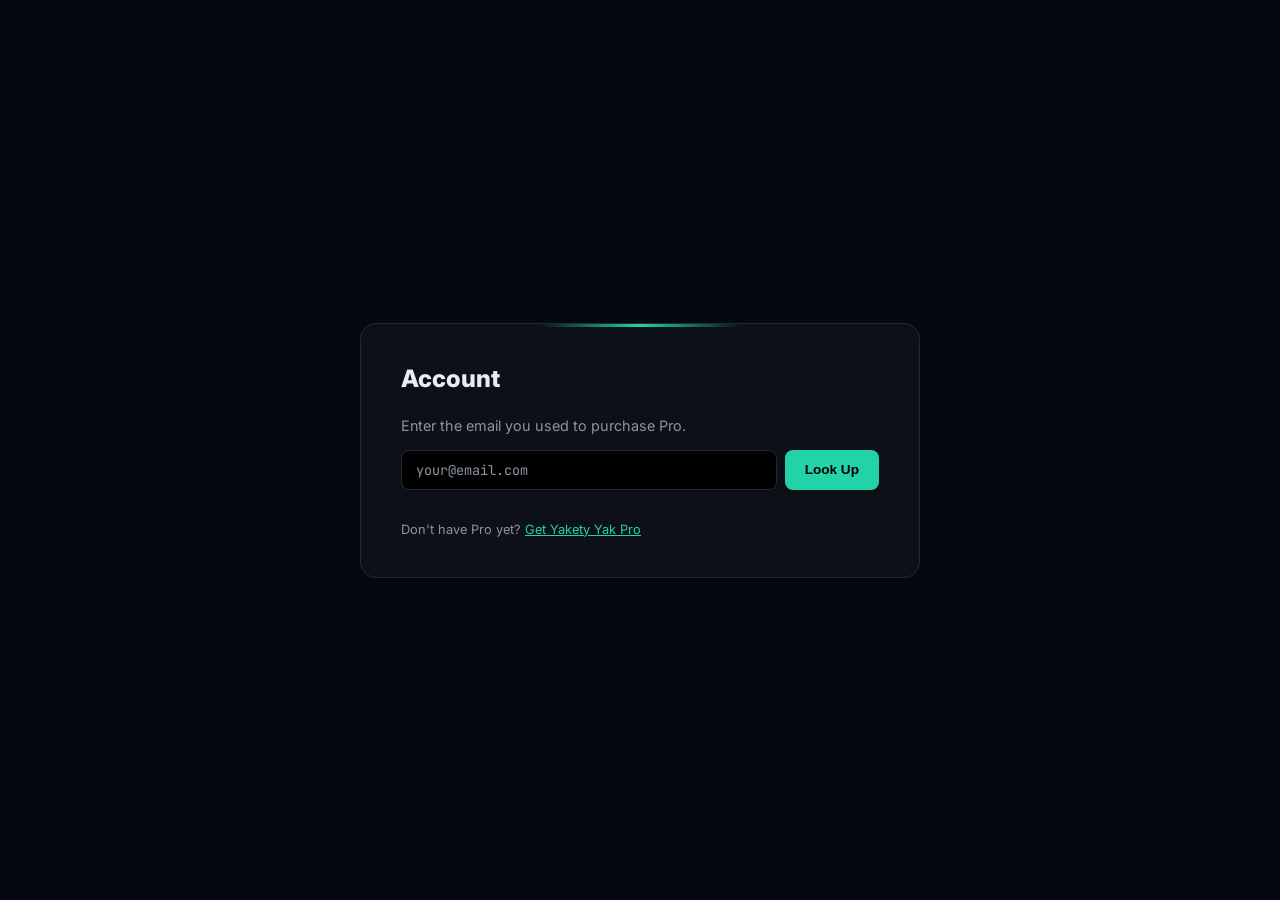
<file: templates/account.html>
<!DOCTYPE html>
<html lang="en">
<head>
    <meta charset="UTF-8">
    <meta name="viewport" content="width=device-width, initial-scale=1.0">
    <title>Account — Yakety Yak Pro</title>
    <link rel="icon" type="image/x-icon" href="/static/favicon.ico">
    <link rel="preconnect" href="https://fonts.googleapis.com">
    <link rel="preconnect" href="https://fonts.gstatic.com" crossorigin>
    <link href="https://fonts.googleapis.com/css2?family=Inter:wght@400;500;600;700;800;900&family=JetBrains+Mono:wght@400;500;600&display=swap" rel="stylesheet">
    <style>
        :root {
            --bg: #050810;
            --surface: #0d1117;
            --border: #1e2a3a;
            --text: #e6edf3;
            --text-dim: #8b949e;
            --accent: #22d3a7;
            --pro-gold: #f0b429;
        }
        * { margin: 0; padding: 0; box-sizing: border-box; }
        body {
            font-family: 'Inter', sans-serif;
            background: var(--bg);
            color: var(--text);
            min-height: 100vh;
            display: flex;
            align-items: center;
            justify-content: center;
            padding: 2rem;
        }
        .container { max-width: 560px; width: 100%; }
        .card {
            background: var(--surface);
            border: 1px solid var(--border);
            border-radius: 16px;
            padding: 2.5rem;
            position: relative;
            overflow: hidden;
        }
        .card::before {
            content: '';
            position: absolute;
            top: 0;
            left: 50%;
            transform: translateX(-50%);
            width: 200px;
            height: 3px;
            background: linear-gradient(90deg, transparent, var(--accent), transparent);
        }
        h1 {
            font-size: 1.5rem;
            font-weight: 800;
            margin-bottom: 1.5rem;
        }
        .lookup-form {
            display: flex;
            gap: 8px;
            margin-bottom: 2rem;
        }
        .lookup-form input {
            flex: 1;
            background: #000;
            border: 1px solid var(--border);
            border-radius: 8px;
            padding: 10px 14px;
            color: var(--text);
            font-family: 'JetBrains Mono', monospace;
            font-size: 0.85rem;
        }
        .lookup-form input:focus {
            outline: none;
            border-color: var(--accent);
        }
        .lookup-form input::placeholder { color: var(--text-dim); }
        .lookup-btn {
            background: var(--accent);
            color: #000;
            border: none;
            border-radius: 8px;
            padding: 10px 20px;
            font-weight: 600;
            font-size: 0.85rem;
            cursor: pointer;
            white-space: nowrap;
        }
        .lookup-btn:hover { opacity: 0.85; }
        .info-grid {
            display: grid;
            grid-template-columns: 1fr 1fr;
            gap: 1rem;
            margin-bottom: 1.5rem;
        }
        .info-item {
            background: #000;
            border: 1px solid var(--border);
            border-radius: 10px;
            padding: 1rem;
        }
        .info-label {
            color: var(--text-dim);
            font-size: 0.7rem;
            text-transform: uppercase;
            letter-spacing: 0.08em;
            margin-bottom: 4px;
        }
        .info-val {
            font-size: 1rem;
            font-weight: 600;
        }
        .info-val.active { color: var(--accent); }
        .info-val.canceled { color: #f85149; }
        .info-val.past_due { color: var(--pro-gold); }
        .usage-bar-wrap {
            background: #000;
            border: 1px solid var(--border);
            border-radius: 10px;
            padding: 1rem;
            margin-bottom: 1.5rem;
        }
        .usage-label {
            display: flex;
            justify-content: space-between;
            font-size: 0.8rem;
            color: var(--text-dim);
            margin-bottom: 8px;
        }
        .usage-bar {
            height: 8px;
            background: rgba(255,255,255,0.1);
            border-radius: 4px;
            overflow: hidden;
        }
        .usage-fill {
            height: 100%;
            background: var(--accent);
            border-radius: 4px;
            transition: width 0.5s;
        }
        .actions {
            display: flex;
            gap: 1rem;
            flex-wrap: wrap;
        }
        .action-btn {
            display: inline-flex;
            align-items: center;
            gap: 6px;
            padding: 10px 18px;
            border-radius: 8px;
            font-weight: 600;
            font-size: 0.85rem;
            cursor: pointer;
            text-decoration: none;
            border: 1px solid var(--border);
            color: var(--text);
            background: transparent;
            transition: border-color 0.2s;
        }
        .action-btn:hover { border-color: var(--accent); color: var(--accent); }
        .action-btn.primary {
            background: var(--accent);
            color: #000;
            border-color: var(--accent);
        }
        .activate-section { margin-bottom: 1.5rem; }
        .hidden { display: none !important; }
        .error-msg { color: #f85149; font-size: 0.85rem; margin-bottom: 1rem; }
    </style>
</head>
<body>
    <div class="container">
        <div class="card">
            <h1>Account</h1>

            <div id="lookup-view">
                <p style="color: var(--text-dim); font-size: 0.9rem; margin-bottom: 1rem;">Enter the email you used to purchase Pro.</p>
                <form class="lookup-form" id="lookup-form">
                    <input type="email" id="email-input" placeholder="your@email.com" autocomplete="email">
                    <button type="submit" class="lookup-btn">Look Up</button>
                </form>
                <div id="lookup-error" class="error-msg hidden"></div>
                <p style="color: var(--text-dim); font-size: 0.8rem; margin-top: 1rem;">Don't have Pro yet? <a href="/#download" style="color: var(--accent);">Get Yakety Yak Pro</a></p>
            </div>

            <div id="account-view" class="hidden">
                <div class="info-grid">
                    <div class="info-item">
                        <div class="info-label">Plan</div>
                        <div class="info-val" id="info-plan"></div>
                    </div>
                    <div class="info-item">
                        <div class="info-label">Status</div>
                        <div class="info-val" id="info-status"></div>
                    </div>
                    <div class="info-item">
                        <div class="info-label">Email</div>
                        <div class="info-val" id="info-email" style="font-size: 0.85rem;"></div>
                    </div>
                    <div class="info-item">
                        <div class="info-label">Account</div>
                        <div class="info-val" id="info-key" style="font-size: 0.8rem;"></div>
                    </div>
                </div>

                <div class="usage-bar-wrap">
                    <div class="usage-label">
                        <span>Translations this month</span>
                        <span id="usage-text">0 / 500</span>
                    </div>
                    <div class="usage-bar">
                        <div class="usage-fill" id="usage-fill" style="width: 0%;"></div>
                    </div>
                </div>

                <div class="activate-section" id="activate-section">
                    <div style="font-weight: 600; font-size: 0.85rem; margin-bottom: 0.5rem;">Sign in from the app:</div>
                    <div style="display: flex; align-items: center; gap: 8px; background: #000; border: 1px solid var(--border); border-radius: 8px; padding: 8px 12px;">
                        <code style="flex: 1; font-family: 'JetBrains Mono', monospace; font-size: 0.8rem; color: var(--accent); word-break: break-all;">login <span id="activate-key"></span></code>
                        <button style="background: transparent; border: 1px solid var(--border); border-radius: 6px; color: var(--text-dim); padding: 4px 10px; font-size: 0.75rem; cursor: pointer; white-space: nowrap;" onclick="copyActivateCmd()">Copy</button>
                    </div>
                    <p style="color: var(--text-dim); font-size: 0.75rem; margin-top: 0.5rem;">Type this in Yakety Yak to enable cloud AI translations.</p>
                </div>

                <div style="background: #000; border: 1px solid var(--border); border-radius: 10px; padding: 1rem; margin-bottom: 1.5rem;" id="download-section">
                    <div style="font-weight: 600; font-size: 0.85rem; margin-bottom: 0.5rem;">Need the app?</div>
                    <div style="display: flex; gap: 0.75rem; flex-wrap: wrap;">
                        <a href="#" id="dl-auto-acct" style="display: inline-flex; align-items: center; gap: 6px; background: var(--accent); color: #000; border-radius: 6px; padding: 6px 14px; font-weight: 600; font-size: 0.8rem; text-decoration: none;">Download</a>
                        <span style="color: var(--text-dim); font-size: 0.8rem; display: flex; align-items: center; gap: 0.5rem;">
                            <a href="#" id="dl-mac-acct" style="color: var(--accent); text-decoration: none; font-size: 0.8rem;">macOS</a>
                            <a href="#" id="dl-linux-acct" style="color: var(--accent); text-decoration: none; font-size: 0.8rem;">Linux</a>
                            <a href="#" id="dl-win-acct" style="color: var(--accent); text-decoration: none; font-size: 0.8rem;">Windows</a>
                        </span>
                    </div>
                </div>

                <div class="actions">
                    <button class="action-btn primary" id="portal-btn" onclick="openPortal()">Manage Subscription</button>
                    <a href="/" class="action-btn">Back to Home</a>
                </div>
            </div>
        </div>
    </div>

    <script>
    var REPO = 'myiephero/Yaketyyak';
    var RELEASE_BASE = 'https://github.com/' + REPO + '/releases/latest/download/';
    var RELEASES_PAGE = 'https://github.com/' + REPO + '/releases/latest';
    var currentKey = '';

    (function() {
        var params = new URLSearchParams(window.location.search);
        var emailFromUrl = params.get('email');
        var emailFromStorage = '';
        try { emailFromStorage = localStorage.getItem('yakety_pro_email') || ''; } catch(e) {}

        var autoEmail = emailFromUrl || emailFromStorage;
        if (autoEmail) {
            document.getElementById('email-input').value = autoEmail;
            lookupByEmail(autoEmail);
        }

        if (emailFromUrl) {
            try { history.replaceState(null, '', '/account'); } catch(e) {}
        }

        setupDownloads();
    })();

    function setupDownloads() {
        var ua = navigator.userAgent.toLowerCase();
        var dlName = '';
        var label = 'Download';

        if (ua.indexOf('mac') !== -1) { dlName = 'yakety-yak-macos'; label = 'Download for macOS'; }
        else if (ua.indexOf('win') !== -1) { dlName = 'yakety-yak-windows.exe'; label = 'Download for Windows'; }
        else if (ua.indexOf('linux') !== -1) { dlName = 'yakety-yak-linux'; label = 'Download for Linux'; }

        var autoBtn = document.getElementById('dl-auto-acct');
        if (dlName) {
            autoBtn.href = RELEASE_BASE + dlName;
            autoBtn.textContent = label;
        } else {
            autoBtn.href = RELEASES_PAGE;
            autoBtn.textContent = 'Download from GitHub';
        }

        document.getElementById('dl-mac-acct').href = RELEASE_BASE + 'yakety-yak-macos';
        document.getElementById('dl-linux-acct').href = RELEASE_BASE + 'yakety-yak-linux';
        document.getElementById('dl-win-acct').href = RELEASE_BASE + 'yakety-yak-windows.exe';
    }

    document.getElementById('lookup-form').addEventListener('submit', function(e) {
        e.preventDefault();
        var email = document.getElementById('email-input').value.trim();
        if (!email) return;
        lookupByEmail(email);
    });

    function lookupByEmail(email) {
        fetch('/api/activate-by-email', {
            method: 'POST',
            headers: { 'Content-Type': 'application/json' },
            body: JSON.stringify({ email: email }),
        })
        .then(function(r) { return r.json(); })
        .then(function(data) {
            if (data.error) {
                document.getElementById('lookup-error').textContent = data.error;
                document.getElementById('lookup-error').classList.remove('hidden');
                return;
            }

            document.getElementById('lookup-error').classList.add('hidden');
            currentKey = data.license_key;

            var planName = data.plan === 'pro_yearly' ? 'Pro (Yearly)' : 'Pro (Monthly)';
            document.getElementById('info-plan').textContent = planName;

            var statusEl = document.getElementById('info-status');
            statusEl.textContent = data.status;
            statusEl.className = 'info-val ' + data.status;

            document.getElementById('info-email').textContent = data.email;
            document.getElementById('info-key').textContent = data.email;
            document.getElementById('activate-key').textContent = data.email;

            var used = data.usage.translations_this_month;
            var limit = data.usage.limit;
            document.getElementById('usage-text').textContent = used + ' / ' + limit;
            document.getElementById('usage-fill').style.width = Math.min((used / limit) * 100, 100) + '%';

            try { localStorage.setItem('yakety_pro_email', email); } catch(e) {}

            document.getElementById('lookup-view').classList.add('hidden');
            document.getElementById('account-view').classList.remove('hidden');
        })
        .catch(function() {
            document.getElementById('lookup-error').textContent = 'Network error. Please try again.';
            document.getElementById('lookup-error').classList.remove('hidden');
        });
    }

    function openPortal() {
        fetch('/api/portal', {
            method: 'POST',
            headers: { 'Content-Type': 'application/json' },
            body: JSON.stringify({ license_key: currentKey }),
        })
        .then(function(r) { return r.json(); })
        .then(function(data) {
            if (data.url) {
                window.location.href = data.url;
            } else {
                alert(data.error || 'Could not open billing portal.');
            }
        })
        .catch(function() {
            alert('Network error. Please try again.');
        });
    }

    function clipCopy(text) {
        if (navigator.clipboard && navigator.clipboard.writeText) {
            return navigator.clipboard.writeText(text);
        }
        var ta = document.createElement('textarea');
        ta.value = text;
        ta.style.position = 'fixed';
        ta.style.opacity = '0';
        document.body.appendChild(ta);
        ta.select();
        document.execCommand('copy');
        document.body.removeChild(ta);
        return Promise.resolve();
    }

    function copyActivateCmd() {
        var email = document.getElementById('activate-key').textContent;
        var cmd = 'login ' + email;
        var btn = document.querySelector('[onclick="copyActivateCmd()"]');
        clipCopy(cmd).then(function() {
            btn.textContent = 'Copied!';
            btn.style.color = 'var(--accent)';
            btn.style.borderColor = 'var(--accent)';
            setTimeout(function() {
                btn.textContent = 'Copy';
                btn.style.color = '';
                btn.style.borderColor = '';
            }, 2000);
        }).catch(function() {});
    }
    </script>
</body>
</html>
</file>
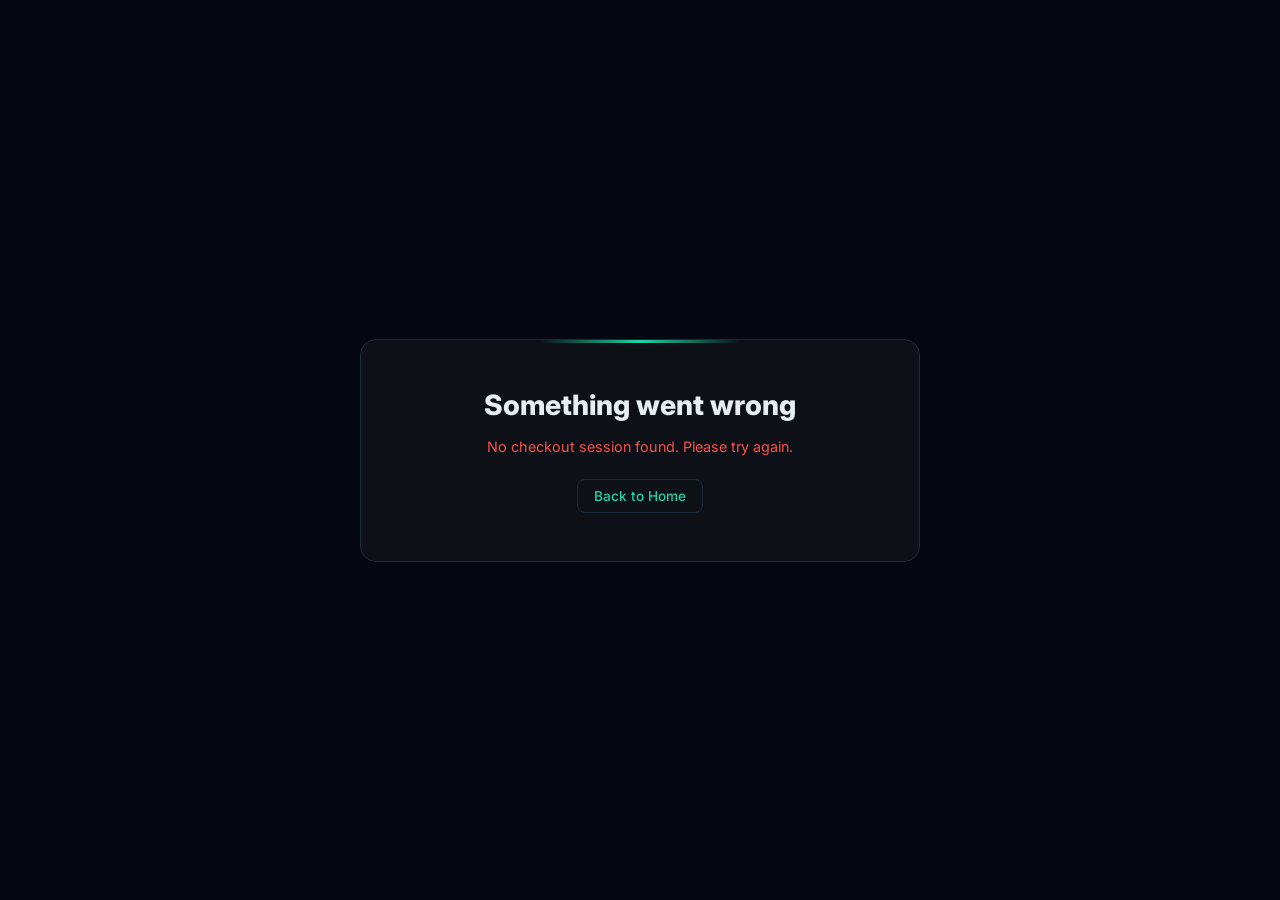
<file: templates/success.html>
<!DOCTYPE html>
<html lang="en">
<head>
    <meta charset="UTF-8">
    <meta name="viewport" content="width=device-width, initial-scale=1.0">
    <title>Welcome to Yakety Yak Pro!</title>
    <link rel="icon" type="image/x-icon" href="/static/favicon.ico">
    <link rel="preconnect" href="https://fonts.googleapis.com">
    <link rel="preconnect" href="https://fonts.gstatic.com" crossorigin>
    <link href="https://fonts.googleapis.com/css2?family=Inter:wght@400;500;600;700;800;900&family=JetBrains+Mono:wght@400;500;600&display=swap" rel="stylesheet">
    <style>
        :root {
            --bg: #050810;
            --surface: #0d1117;
            --border: #1e2a3a;
            --text: #e6edf3;
            --text-dim: #8b949e;
            --accent: #22d3a7;
            --accent-glow: rgba(34, 211, 167, 0.15);
            --pro-gold: #f0b429;
        }
        * { margin: 0; padding: 0; box-sizing: border-box; }
        body {
            font-family: 'Inter', sans-serif;
            background: var(--bg);
            color: var(--text);
            min-height: 100vh;
            display: flex;
            align-items: center;
            justify-content: center;
            padding: 2rem;
        }
        .container {
            max-width: 560px;
            width: 100%;
        }
        .card {
            background: var(--surface);
            border: 1px solid var(--border);
            border-radius: 16px;
            padding: 3rem 2.5rem;
            text-align: center;
            position: relative;
            overflow: hidden;
        }
        .card::before {
            content: '';
            position: absolute;
            top: 0;
            left: 50%;
            transform: translateX(-50%);
            width: 200px;
            height: 3px;
            background: linear-gradient(90deg, transparent, var(--accent), transparent);
        }
        .pro-badge {
            display: inline-flex;
            align-items: center;
            gap: 6px;
            background: linear-gradient(135deg, var(--pro-gold), #e09400);
            color: #000;
            font-weight: 700;
            font-size: 0.75rem;
            padding: 4px 12px;
            border-radius: 20px;
            text-transform: uppercase;
            letter-spacing: 0.05em;
            margin-bottom: 1.5rem;
        }
        h1 {
            font-size: 1.75rem;
            font-weight: 800;
            margin-bottom: 0.5rem;
        }
        .subtitle {
            color: var(--text-dim);
            font-size: 0.95rem;
            margin-bottom: 2rem;
        }
        .step-num {
            color: var(--accent);
            font-weight: 700;
            font-family: 'JetBrains Mono', monospace;
            font-size: 0.8rem;
            flex-shrink: 0;
        }
        .next-steps {
            text-align: left;
            margin: 2rem 0 1.5rem;
        }
        .next-title {
            font-weight: 700;
            font-size: 0.95rem;
            margin-bottom: 1rem;
            color: var(--text);
        }
        .step-card {
            background: rgba(255,255,255,0.03);
            border: 1px solid var(--border);
            border-radius: 10px;
            padding: 1rem 1.25rem;
            margin-bottom: 0.75rem;
        }
        .step-header {
            display: flex;
            align-items: center;
            gap: 10px;
            margin-bottom: 0.5rem;
        }
        .step-label {
            font-weight: 600;
            font-size: 0.95rem;
        }
        .step-detail {
            color: var(--text-dim);
            font-size: 0.85rem;
            margin-bottom: 0.5rem;
        }
        .download-buttons {
            margin-top: 0.5rem;
        }
        .dl-btn {
            display: inline-flex;
            align-items: center;
            gap: 8px;
            background: var(--accent);
            color: #000;
            border: none;
            border-radius: 8px;
            padding: 10px 20px;
            font-weight: 600;
            font-size: 0.9rem;
            cursor: pointer;
            text-decoration: none;
            transition: opacity 0.2s;
        }
        .dl-btn:hover { opacity: 0.85; }
        .dl-other {
            margin-top: 0.5rem;
            font-size: 0.8rem;
        }
        .dl-other-label {
            color: var(--text-dim);
            margin-right: 0.5rem;
        }
        .dl-link {
            color: var(--accent);
            text-decoration: none;
            margin-right: 0.75rem;
        }
        .dl-link:hover { text-decoration: underline; }
        .activate-cmd {
            display: flex;
            align-items: center;
            gap: 8px;
            background: #000;
            border: 1px solid var(--border);
            border-radius: 8px;
            padding: 8px 12px;
        }
        .activate-cmd code {
            flex: 1;
            font-family: 'JetBrains Mono', monospace;
            font-size: 0.85rem;
            color: var(--accent);
            word-break: break-all;
        }
        .copy-cmd-btn {
            background: transparent;
            border: 1px solid var(--border);
            border-radius: 6px;
            color: var(--text-dim);
            padding: 4px 10px;
            font-size: 0.75rem;
            cursor: pointer;
            white-space: nowrap;
        }
        .copy-cmd-btn:hover { border-color: var(--accent); color: var(--accent); }
        .links {
            display: flex;
            gap: 1rem;
            justify-content: center;
            flex-wrap: wrap;
        }
        .link-btn {
            display: inline-flex;
            align-items: center;
            gap: 6px;
            color: var(--accent);
            text-decoration: none;
            font-size: 0.85rem;
            font-weight: 500;
            padding: 8px 16px;
            border: 1px solid var(--border);
            border-radius: 8px;
            transition: border-color 0.2s;
        }
        .link-btn:hover { border-color: var(--accent); }
        .loading {
            color: var(--text-dim);
            font-size: 0.95rem;
        }
        .error-msg {
            color: #f85149;
            font-size: 0.9rem;
            margin-top: 1rem;
        }
    </style>
</head>
<body>
    <div class="container">
        <div class="card">
            <div id="loading-state" class="loading">Setting up your account...</div>
            <div id="success-state" style="display: none;">
                <div class="pro-badge">PRO</div>
                <h1>You're all set!</h1>
                <p class="subtitle">Your Pro subscription is active for <strong id="user-email-display"></strong></p>

                <div class="next-steps">
                    <div class="next-title">Get started:</div>

                    <div class="step-card">
                        <div class="step-header">
                            <span class="step-num">1</span>
                            <span class="step-label">Download Yakety Yak</span>
                        </div>
                        <div class="download-buttons" id="download-buttons">
                            <a href="#" class="dl-btn" id="dl-auto">
                                <svg width="16" height="16" viewBox="0 0 24 24" fill="none" stroke="currentColor" stroke-width="2"><path d="M21 15v4a2 2 0 0 1-2 2H5a2 2 0 0 1-2-2v-4"/><polyline points="7 10 12 15 17 10"/><line x1="12" y1="15" x2="12" y2="3"/></svg>
                                <span>Detecting platform...</span>
                            </a>
                            <div class="dl-other" id="dl-other">
                                <span class="dl-other-label">Other platforms:</span>
                                <a href="#" id="dl-mac" class="dl-link">macOS</a>
                                <a href="#" id="dl-linux" class="dl-link">Linux</a>
                                <a href="#" id="dl-win" class="dl-link">Windows</a>
                            </div>
                        </div>
                    </div>

                    <div class="step-card">
                        <div class="step-header">
                            <span class="step-num">2</span>
                            <span class="step-label">Sign in</span>
                        </div>
                        <p class="step-detail">Open Yakety Yak and type:</p>
                        <div class="activate-cmd">
                            <code>login <span id="user-email-cmd"></span></code>
                            <button class="copy-cmd-btn" onclick="copyCmd()">Copy</button>
                        </div>
                    </div>

                    <div class="step-card">
                        <div class="step-header">
                            <span class="step-num">3</span>
                            <span class="step-label">Start translating</span>
                        </div>
                        <p class="step-detail">Cloud AI translations powered by GPT-5 are now available. Type any command and get instant explanations.</p>
                    </div>
                </div>

                <div class="links">
                    <a href="/account" class="link-btn" id="account-link">Manage Account</a>
                    <a href="/" class="link-btn">Back to Home</a>
                </div>
            </div>
            <div id="error-state" style="display: none;">
                <h1>Something went wrong</h1>
                <p class="error-msg" id="error-msg"></p>
                <div class="links" style="margin-top: 1.5rem;">
                    <a href="/" class="link-btn">Back to Home</a>
                </div>
            </div>
        </div>
    </div>

    <script>
    var REPO = 'myiephero/Yaketyyak';
    var RELEASE_BASE = 'https://github.com/' + REPO + '/releases/latest/download/';
    var RELEASES_PAGE = 'https://github.com/' + REPO + '/releases/latest';
    var userEmail = '';

    (function() {
        var params = new URLSearchParams(window.location.search);
        var sessionId = params.get('session_id');

        if (!sessionId) {
            showError('No checkout session found. Please try again.');
            return;
        }

        fetch('/api/checkout/success?session_id=' + encodeURIComponent(sessionId))
            .then(function(r) { return r.json(); })
            .then(function(data) {
                if (data.error) {
                    showError(data.error);
                    return;
                }
                userEmail = data.email || '';
                document.getElementById('user-email-display').textContent = userEmail;
                document.getElementById('user-email-cmd').textContent = userEmail;
                document.getElementById('loading-state').style.display = 'none';
                document.getElementById('success-state').style.display = 'block';

                try { localStorage.setItem('yakety_pro_email', userEmail); } catch(e) {}

                document.getElementById('account-link').href = '/account?email=' + encodeURIComponent(userEmail);

                setupDownloads();
            })
            .catch(function(err) {
                showError('Failed to retrieve your account. Please contact support.');
            });

        function showError(msg) {
            document.getElementById('loading-state').style.display = 'none';
            document.getElementById('error-msg').textContent = msg;
            document.getElementById('error-state').style.display = 'block';
        }
    })();

    function setupDownloads() {
        var ua = navigator.userAgent.toLowerCase();
        var platform = 'unknown';
        var dlName = '';
        var label = '';

        if (ua.indexOf('mac') !== -1) {
            platform = 'mac';
            dlName = 'yakety-yak-macos';
            label = 'Download for macOS';
        } else if (ua.indexOf('win') !== -1) {
            platform = 'win';
            dlName = 'yakety-yak-windows.exe';
            label = 'Download for Windows';
        } else if (ua.indexOf('linux') !== -1) {
            platform = 'linux';
            dlName = 'yakety-yak-linux';
            label = 'Download for Linux';
        }

        var autoBtn = document.getElementById('dl-auto');
        if (platform !== 'unknown') {
            autoBtn.href = RELEASE_BASE + dlName;
            autoBtn.querySelector('span').textContent = label;
        } else {
            autoBtn.href = RELEASES_PAGE;
            autoBtn.querySelector('span').textContent = 'Download from GitHub';
        }

        document.getElementById('dl-mac').href = RELEASE_BASE + 'yakety-yak-macos';
        document.getElementById('dl-linux').href = RELEASE_BASE + 'yakety-yak-linux';
        document.getElementById('dl-win').href = RELEASE_BASE + 'yakety-yak-windows.exe';

        var others = document.querySelectorAll('.dl-link');
        for (var i = 0; i < others.length; i++) {
            if ((platform === 'mac' && others[i].id === 'dl-mac') ||
                (platform === 'linux' && others[i].id === 'dl-linux') ||
                (platform === 'win' && others[i].id === 'dl-win')) {
                others[i].style.display = 'none';
            }
        }
    }

    function clipCopy(text) {
        if (navigator.clipboard && navigator.clipboard.writeText) {
            return navigator.clipboard.writeText(text);
        }
        var ta = document.createElement('textarea');
        ta.value = text;
        ta.style.position = 'fixed';
        ta.style.opacity = '0';
        document.body.appendChild(ta);
        ta.select();
        document.execCommand('copy');
        document.body.removeChild(ta);
        return Promise.resolve();
    }

    function copyCmd() {
        var cmd = 'login ' + userEmail;
        clipCopy(cmd).then(function() {
            var btn = document.querySelector('.copy-cmd-btn');
            btn.textContent = 'Copied!';
            btn.style.color = 'var(--accent)';
            btn.style.borderColor = 'var(--accent)';
            setTimeout(function() {
                btn.textContent = 'Copy';
                btn.style.color = '';
                btn.style.borderColor = '';
            }, 2000);
        }).catch(function() {});
    }
    </script>
</body>
</html>
</file>
